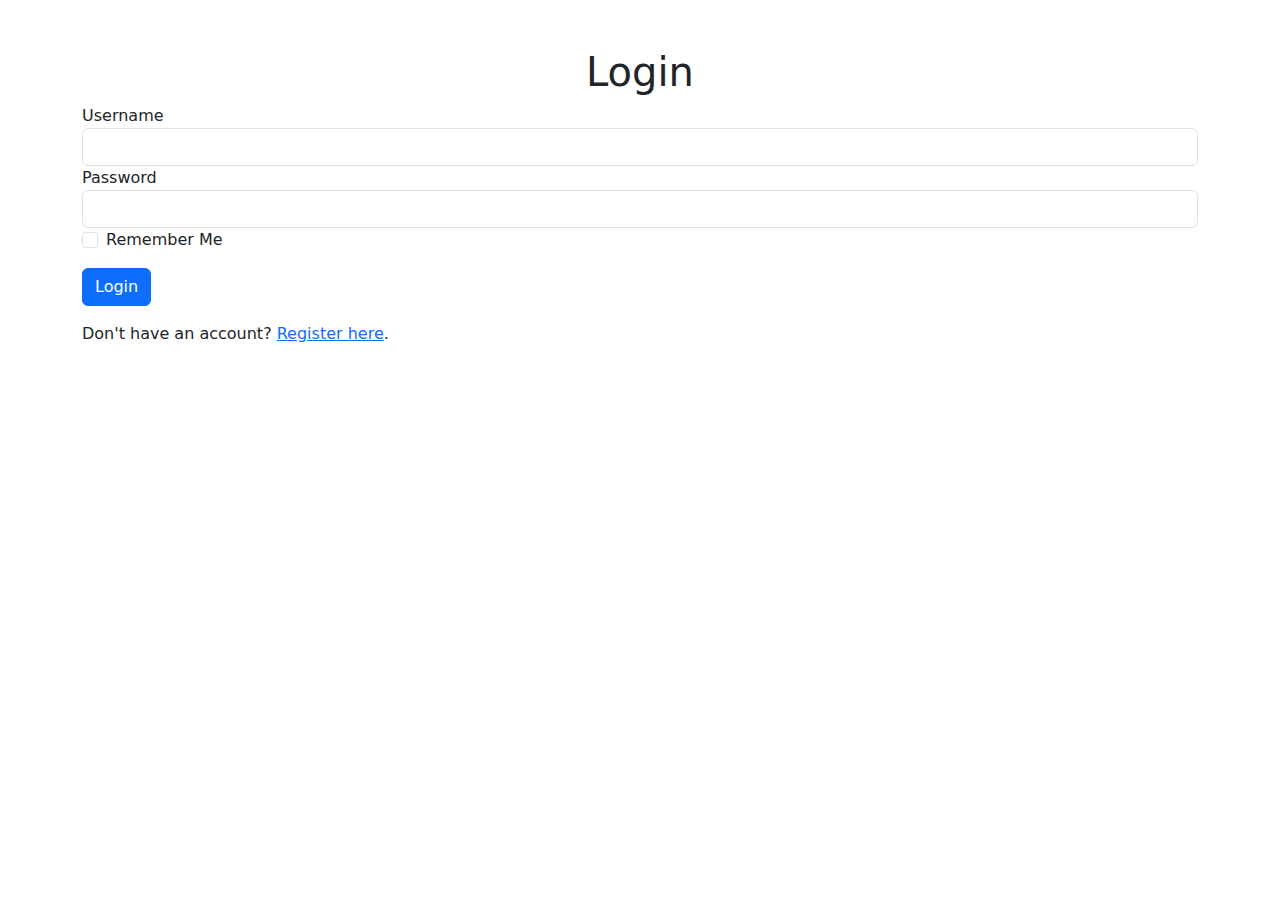
<file: templates/login.html>
<!DOCTYPE html>
<html lang="en">
<head>
    <meta charset="UTF-8">
    <meta name="viewport" content="width=device-width, initial-scale=1.0">
    <title>Login</title>
    <link href="https://cdn.jsdelivr.net/npm/bootstrap@5.3.0/dist/css/bootstrap.min.css" rel="stylesheet">
</head>
<body>
    <div class="container mt-5">
        <h1 class="text-center">Login</h1>
        <form method="POST">
            <div class="form-group">
                <label for="username">Username</label>
                <input type="text" class="form-control" id="username" name="username" required>
            </div>
            <div class="form-group">
                <label for="password">Password</label>
                <input type="password" class="form-control" id="password" name="password" required>
            </div>
            <div class="form-check mb-3">
                <input type="checkbox" class="form-check-input" id="remember" name="remember">
                <label class="form-check-label" for="remember">Remember Me</label>
            </div>
            <button type="submit" class="btn btn-primary">Login</button>
        </form>
        <p class="mt-3">Don't have an account? <a href="{{ url_for('register') }}">Register here</a>.</p>
    </div>
</body>
</html>
</file>
